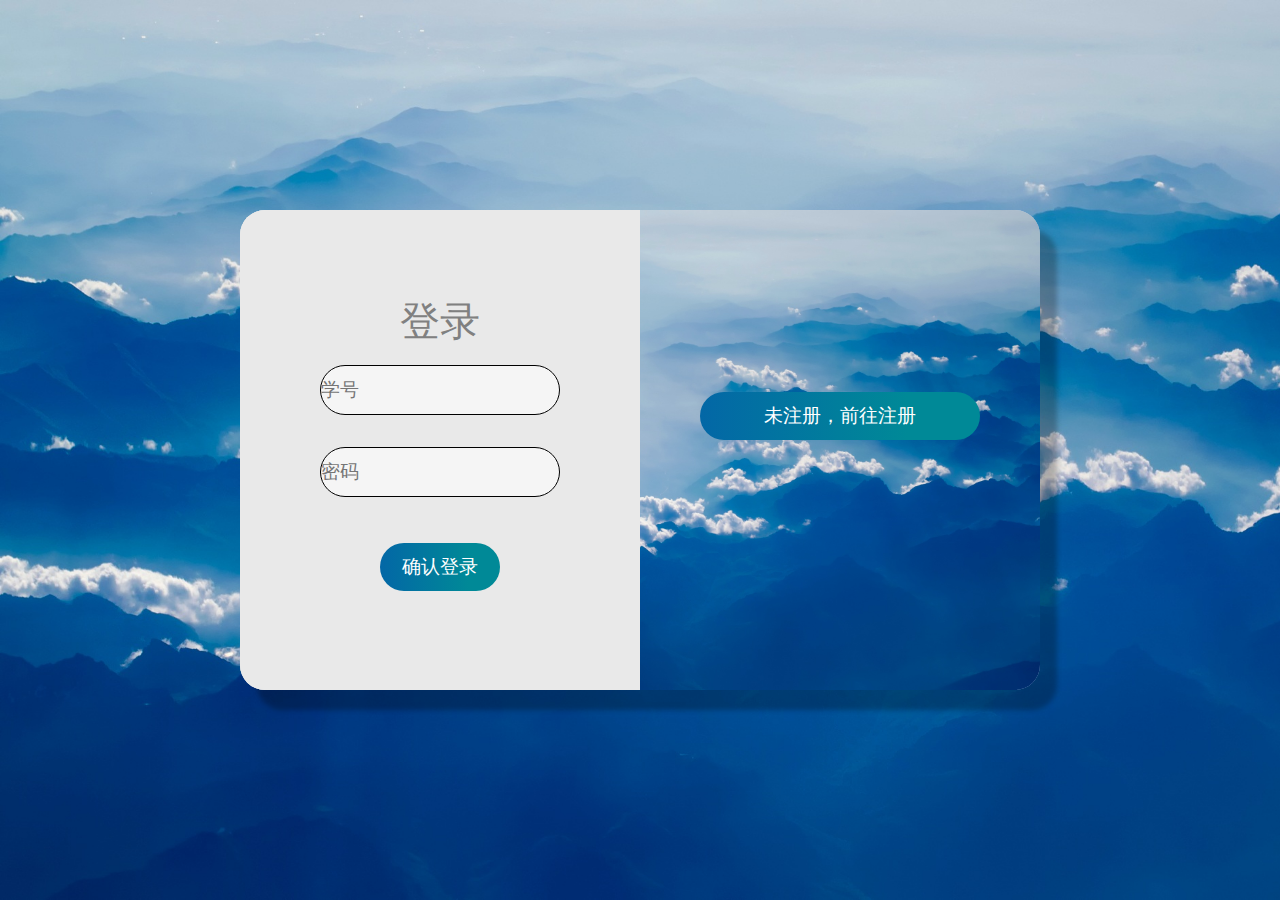
<file: index.html>
<!DOCTYPE html>
<html>
    <head>
        <meta charset='utf-8'>
        <title>登录注册界面</title>
        <link rel='stylesheet' href="registerAndSelfIntroduction/index1.css">

    </head>

    <body>

        <div class = "container">
            <!--总的封装容器-->
          
                <div class = 'formContainer signInContainer'>
                <!--登录页面-->  
                    <form id = 'signInForm' action = "..." method = 'POST'>
                        <h1>登录</h1>
                        <input id = 'studentId' type="text" name = "studentNum" class="input1" placeholder="学号" required>
                        <input id = 'password' type = "password" name = "code" class = "input1" placeholder="密码" required>
                        <input type="submit" value = "确认登录" class = "input1 submit">
                    </form> 
                </div>
        
        
                <div class = 'formContainer signUpContainer'>
                <!--注册页面--> 
                    <form id = 'signUpForm' action = "..." method = "POST">
                        <h1>注册</h1>
                        <input type="text" name = "realname" class="input2" placeholder="真实姓名" id='name' required>                   
                        <input type="text" name = "stundentNum" class="input2" placeholder="学号" id='studentNum'required>
                        <input type="text" name = "phoneNum" class="input2" placeholder="手机号" id = 'phoneNum' required>
                        <input type = "password" name = "code" class = "input2" placeholder="密码" id = 'code' required>
                        <input type = "password" name = "recode" class = "input2" placeholder="重复密码"  id = 'recode' required>
                        <input type="submit" value = "确认注册" class = "input2 submit">            
                    </form>
                </div>
            
        
                <div class = "overlayContainer">
                <!--覆盖容器 展示部分-->
                    <div class = 'overlay'>
                    <!-- 覆盖页面 -->
                        <div class = 'overContainer overlayLeftContainer'>
                        <!--返回登录，覆盖左侧登录页面-->
                            <button class='btn' id = 'willSignIn'>已注册，前往登录</button>
                        </div>
        
                        <div class = 'overContainer overlayRightContainer'>
                        <!--前往注册，覆盖右侧注册页面-->
                            <button  class='btn' id = 'willSignUp'>未注册，前往注册</button>
                        </div>
        
                    </div>
                </div>
            </div>
        
            <div class = "cloudContainer">
            <!-- 云彩漂浮动画封装器 -->
                <div id = "cloud1" class = "clouds"><img src = "registerAndSelfIntroduction/images/cloud1.png"></div>
                <div id = "cloud2" class = "clouds"><img src = "registerAndSelfIntroduction/images/cloud2.png"></div>         
                <div id = "cloud3" class = "clouds"><img src = "registerAndSelfIntroduction/images/cloud1.png"></div>
                <div id = "cloud4" class = "clouds"><img src = "registerAndSelfIntroduction/images/cloud2.png"></div>
                <!-- <div id = "cloud5" class = "clouds"><img src = "images/cloud1.png"></div>
                <div id = "cloud6" class = "clouds"><img src = "images/cloud2.png"></div> -->
            </div>
       
            
        <div class = "introductionContainer">
        
        <!-- 自我介绍网页容器 -->
            
            <nav>
                <p>Welcome!</p>
                <ul class="selected">
                    <li ><a href="#">首页</a></li>
                    <li><a href="#">博客</a></li>
                    <li><a href="99mul_table/99mul_table.html">9×9乘法表</a></li>
                    <li><a href="formRequest/formRequest.html">表单请求</a></li>                                      
                </ul>
                <button id = "backLogIn">返回登录 -> </button>
            </nav>
            <aside>
                <img src = "registerAndSelfIntroduction/images/正.png"，alt = "头像">
                <br>
                <p>
                    姓名：罗正<br>
                    性别：男<br>
                    年龄：19<br>
                    学院：信息与软件工程学院<br>
                    学号：2020090920019<br>
                    手机号：XXXXXXXXXXX<br>

                </p>
            </aside>
            <content>
                <div class = 'contentDiv'>
                    <p>
                        For more than 5 years now, design has been the central piece of my world. 
                        On this fast and mind-blowing journey, I have moved over the years from being 
                        a visual designer to a full-time UX/UI thinker and designer.(自行填写内容......)
                    </p>
                   
                </div>
                <div class = 'contentDiv'>
                    <p>
                        At the moment, this journey has brought me to Cloud Academy in Mendrisio, Switzerland
                         where I am a full-time Product Designer. In this position, as with freelance, I am working
                          remotely and I have been for approximately two years.(自行填写内容......)
                    </p>
                </div>
                <div class = 'contentDiv'>
                    <p>
                            For more than 5 years now, design has been the central piece of my world. On this fast
                         and mind-blowing journey, I have moved over the years from being a visual designer to a
                          full-time UX/UI thinker and designer.(自行填写内容......)
                    </p>
                </div>
            </content>
            <footer></footer>
        </div>
 
        <script src = "registerAndSelfIntroduction/index.js"></script>
    </body>
</html>
</file>
<file: registerAndSelfIntroduction/index1.css>
*{
    padding: 0;
    margin: 0;
    box-sizing: border-box;
}
::-webkit-scrollbar{
    display: none;
}

body{
    display: flex;
    justify-content: center;
    align-items: center;
    height: 100vh;
    
    background-image: url(images/mountains-1985027.jpg);
    background-repeat: no-repeat;
    background-size: cover;
    font-family:"Times New Romans", "Times", serif;

}

.container{
    position:absolute;
    width:800px;
    max-width:90%;
    transition:all 0.65s ease-in-out;
    
    background-color:#FFFFFF90;
    border-radius:25px;
    box-shadow:17px 20px 5px rgba(0, 0, 0,0.25);
    height:480px;
    overflow: hidden;   
    /* 如果不使用该属性，溢出内容将覆盖边框*/
}

.formContainer{
    position: absolute;
    top: 0;
    width: 50%;
    height: 100%;
    background-color: #e9e9e9;
    
    transition:all 0.65s ease-in-out;   
}

h1{
    text-align: center;
    font-size: 40px;
    font-weight: 100;
    color:gray;
}

.signUpContainer{
    /* right: 0; */
    z-index: 1;  

}

.signInContainer{
    z-index: 2;
    /* 先显示登录界面 */
}
.formContainer form{   
    width: 100%;
    height: 100%;
    
    display:flex;
    flex-direction: column;
    justify-content: center;    
    align-items:center;
}

.input1 {
    border:thin solid;
    border-radius: 25px;
    font:1.2em "Times New Romans", "Times", serif;
    width:  60%;
    height: 50px;
    margin: 4%;
    background-color:#FFFFFF90;
}

.input2{
    border-radius: 25px;
    border: thin solid;
    font:1.2em "Times New Romans", "Times", serif;
    width:60%;
    height: 7%;
    margin: 12px;
    background-color:#FFFFFF90;   
}

button, .submit{
    width: 30%;
    height: 10%;
    margin-top: 30px;
    border:none;
    
    cursor: pointer;

    background-image: linear-gradient(90deg,#0367a6 0%, #008997 74%);

    font:1.2em "Times New Romans", "Times", serif;
    color: #FFFFFF;
}

.btn{
    border-radius: 25px;
    height: 10%;
    width:70%;
    
    position: absolute;
    top: 38%;
    left: 0;
    right: 0;
    margin: auto;   
}

button:active, .submit:active{   
    transform:scale(0.9);/*点击按钮时会缩小，形成动画效果*/
}

.overlayContainer{
    position: absolute;
    top: 0;

    width: 50%;
    height: 100%;
    z-index: 100;

    right: 0;

    overflow: hidden;
    /* 溢出隐藏 */
    transition: transform 0.65s ease-in-out;
}

.overlay{
    position: absolute;
    width:200%;
    height: 100%;
   
    background-image:url(images/mountains-1985027.jpg);
    background-size:cover;
    /* 为覆盖面加背景 */
    left: -100%;
}

.overContainer{
    position: absolute;
    width: 50%;
    height: 100%;
}

.overlayRightContainer{
    right: 0;
}

.container.active .signInContainer{
    transform: translateX(100%);
}

.container.active .signUpContainer{
    transform: translateX(100%);
    z-index: 3;
}
/* 登录注册界面同时右移，同时注册界面z-index值增加，以覆盖登录界面*/

.container.active .overlayContainer{
    transform: translateX(-100%);
}
.container.active .overlay{
    transform: translateX(50%);
}
/* 覆盖容器向左移动，然后覆盖面向右移动，并且需要瞬间完成已达到切换效果 */



.container.active2{

    transform: translateX(-1500px);
    
}

.cloudContainer{
    display:none;
}
.cloudContainer.active-animation{
    display:block;
}
.cloudContainer{
    width: 100%;
    height: 100%;
    position: absolute;
    overflow:hidden;
    
    
}

.cloudContainer img{
    width: 100%;
}

.cloudContainer .clouds{
    position: absolute;
    animation-fill-mode: none;
    animation-delay: 1s;
    animation: cloud 1.5s ease;
    transform: translateX(-100%);
    /* 设置动画播放后的状态 */
}
.cloudContainer #cloud1{ 
    top: 20px;
}
.cloudContainer #cloud2{
    top: -50px;  
}
.cloudContainer #cloud3{
    top: -100px; 
}
.cloudContainer #cloud4{
    top: -30px; 
}
.cloudContainer #cloud5{
    top: -50px;   
}
.cloudContainer #cloud6{
    top: -40px;
}

@keyframes cloud{
    from{ /*关键帧*/   
        transform: translateX(1500px);
    }
    to{
        transform: translateX(-100%);
    }
}


/* 自我介绍网页 */
.introductionContainer{
    position: absolute;
    
    width:80%;
    height:98vh;

    display: grid;  
    grid-template-areas: 
        "nav nav nav"
        "aside content content"
        "footer footer footer"; 
    grid-template-rows: 0.6fr 8fr 1fr;
    grid-template-columns: 1fr 4fr;

}


nav{
 
    opacity: 0;
    grid-area: nav;

    border-radius: 15px;
    background-color: rgba(255, 255, 255,0.5);

    display:inline-flex;
    justify-content: space-between;
    align-items: center;

    padding-left:10px;
}
content{
  
    opacity: 0;
    grid-area: content;
    margin:10px 0px;
   
    border-radius:15px;
   

    display: flex;
    justify-content: space-between;
    align-items: center;
    flex-direction: column;
}
aside{
    opacity: 0;
    grid-area: aside;
    margin:10px;
    margin-left: 0px;
    border-radius:15px;
    
    background-image: url(images/aside.jpg);
}
footer{
    opacity: 0;
    grid-area: footer;
    background-image:url(images/footer.jpg);
    background-size: cover;
    border-radius: 15px;
}

.introductionContainer.active3 nav{
    
    animation-fill-mode: both;
    animation: move 0.95s ease;
    animation-delay: 1s; 

    opacity: 1;
    transition:opacity;
    transition-delay: 1s;
}
.introductionContainer.active3 aside{
    animation-fill-mode: both;
    animation: move 0.95s ease; 
    animation-delay: 0.7s;

    opacity: 1;
    transition:opacity;
    transition-delay: 0.7s;
    
}

.introductionContainer.active3 footer{

    animation-fill-mode: both;
    animation: move 0.95s ease; 
    animation-delay: 1s;

    opacity: 1;
    transition:opacity;
    transition-delay: 1s;
}

.introductionContainer.active3 content{
    animation-fill-mode: both;
    animation: move 0.95s ease; 
    animation-delay: 1.3s; 

    opacity: 1;
    transition:opacity;
    transition-delay:1.3s;
    
}

@keyframes move{
    from{ /*关键帧*/   
        transform: translateX(1500px);       
    }
    to{
        transform: translateX(0);       
    }
}
aside img{
    display: block;
    margin: 30px auto;
    width: 130px;
    height: 130px;
    
    margin-bottom:5%;
    border-radius: 150px;
    
}
aside p{
    text-align: center;
    font-size:1.1em;
    line-height: 30px;
}

nav ul{
       flex-grow:3;
}

a{
    text-decoration: none;
    color:rgb(26, 103, 151);
}
a:hover{
    color:rgba(89, 0, 205, 0.842);
}

nav ul li{
    font-size: 1.2em;
    display:inline;
    
    
    margin:auto 8px;
}
nav p{
    color: rgb(26, 103, 151);
    font-size: 1.8em;
    flex-grow:1;
}
#backLogIn{
    flex-grow:1;
    height:100%;
    width:20%;
    margin-top: 0px;
    border-radius: 15px;

}
.contentDiv{
    background-color: rgba(255, 255, 255,0.75);
    flex-grow: 1;
    margin:5px 0px;
    border-radius: 15px;
}
.contentDiv p{
    font-size:1.2em;
    padding:20px;
    color:rgb(26, 103, 151);
}
</file>
